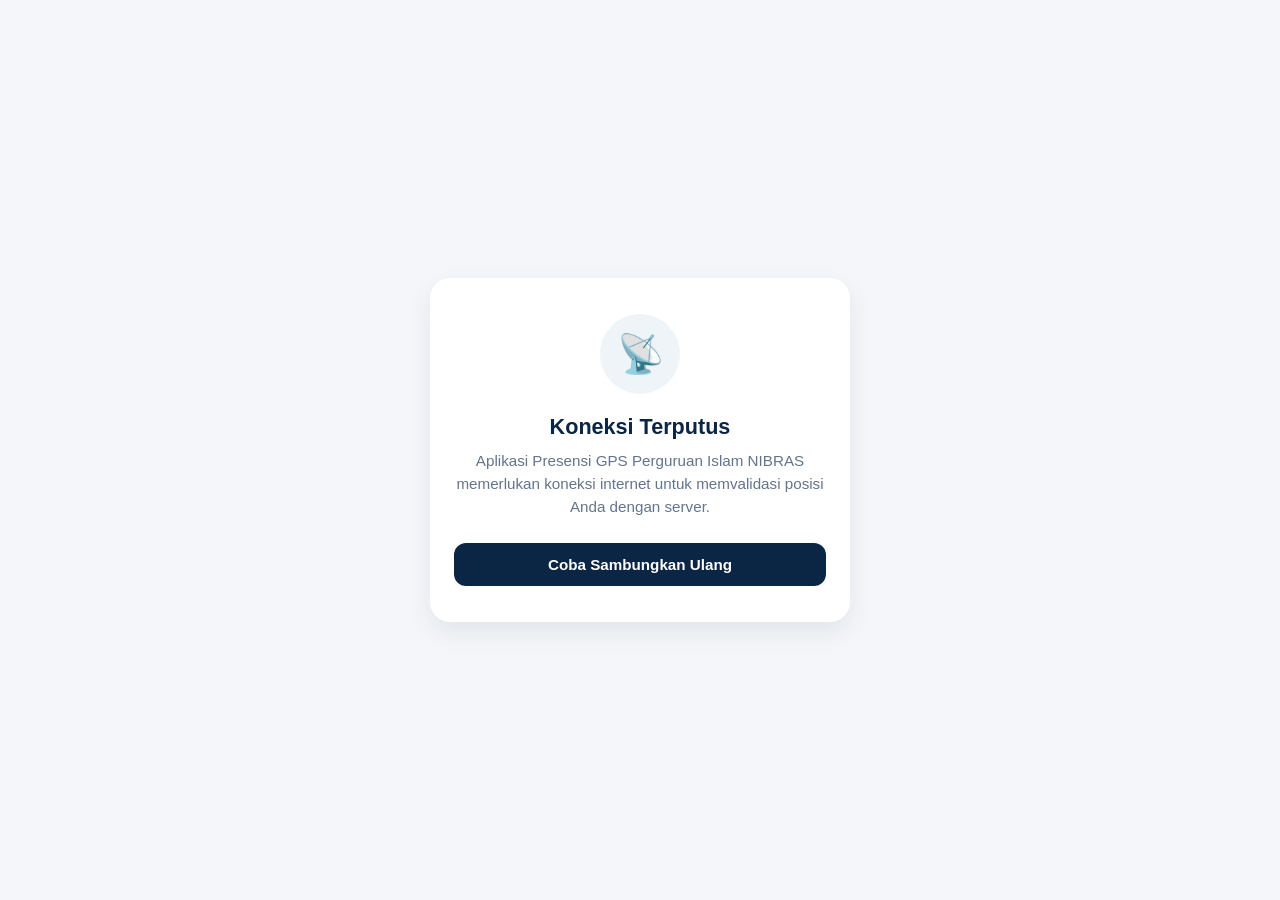
<file: offline.html>
<!DOCTYPE html>
<html lang="id">
<head>
  <meta charset="UTF-8">
  <meta name="viewport" content="width=device-width, initial-scale=1.0">
  <title>Offline - Presensi Online Perguruan Islam NIBRAS</title>
  <style>
    * {
      box-sizing: border-box;
      margin: 0;
      padding: 0;
      font-family: -apple-system, BlinkMacSystemFont, 'Segoe UI', Roboto, Helvetica, Arial, sans-serif;
    }
    body {
      background: #F4F6F9;
      color: #0B2545;
      display: flex;
      align-items: center;
      justify-content: center;
      min-height: 100vh;
      padding: 20px;
      text-align: center;
    }
    .card {
      background: #FFFFFF;
      max-width: 420px;
      padding: 36px 24px;
      border-radius: 20px;
      box-shadow: 0 10px 25px rgba(11, 37, 69, 0.08);
    }
    .icon {
      width: 80px;
      height: 80px;
      margin: 0 auto 20px;
      background: #EEF4F8;
      border-radius: 50%;
      display: flex;
      align-items: center;
      justify-content: center;
      color: #0B2545;
      font-size: 38px;
    }
    h1 {
      font-size: 1.35rem;
      font-weight: 700;
      margin-bottom: 10px;
      color: #0B2545;
    }
    p {
      color: #64748B;
      font-size: 0.95rem;
      line-height: 1.5;
      margin-bottom: 24px;
    }
    .btn {
      display: inline-block;
      width: 100%;
      padding: 13px 20px;
      background: #0B2545;
      color: #FFFFFF;
      border: none;
      border-radius: 12px;
      font-weight: 600;
      font-size: 0.95rem;
      cursor: pointer;
      text-decoration: none;
      transition: background 0.2s ease;
    }
    .btn:hover {
      background: #134074;
    }
  </style>
</head>
<body>
  <div class="card">
    <div class="icon">📡</div>
    <h1>Koneksi Terputus</h1>
    <p>Aplikasi Presensi GPS Perguruan Islam NIBRAS memerlukan koneksi internet untuk memvalidasi posisi Anda dengan server.</p>
    <button class="btn" onclick="window.location.reload()">Coba Sambungkan Ulang</button>
  </div>
</body>
</html>
</file>
